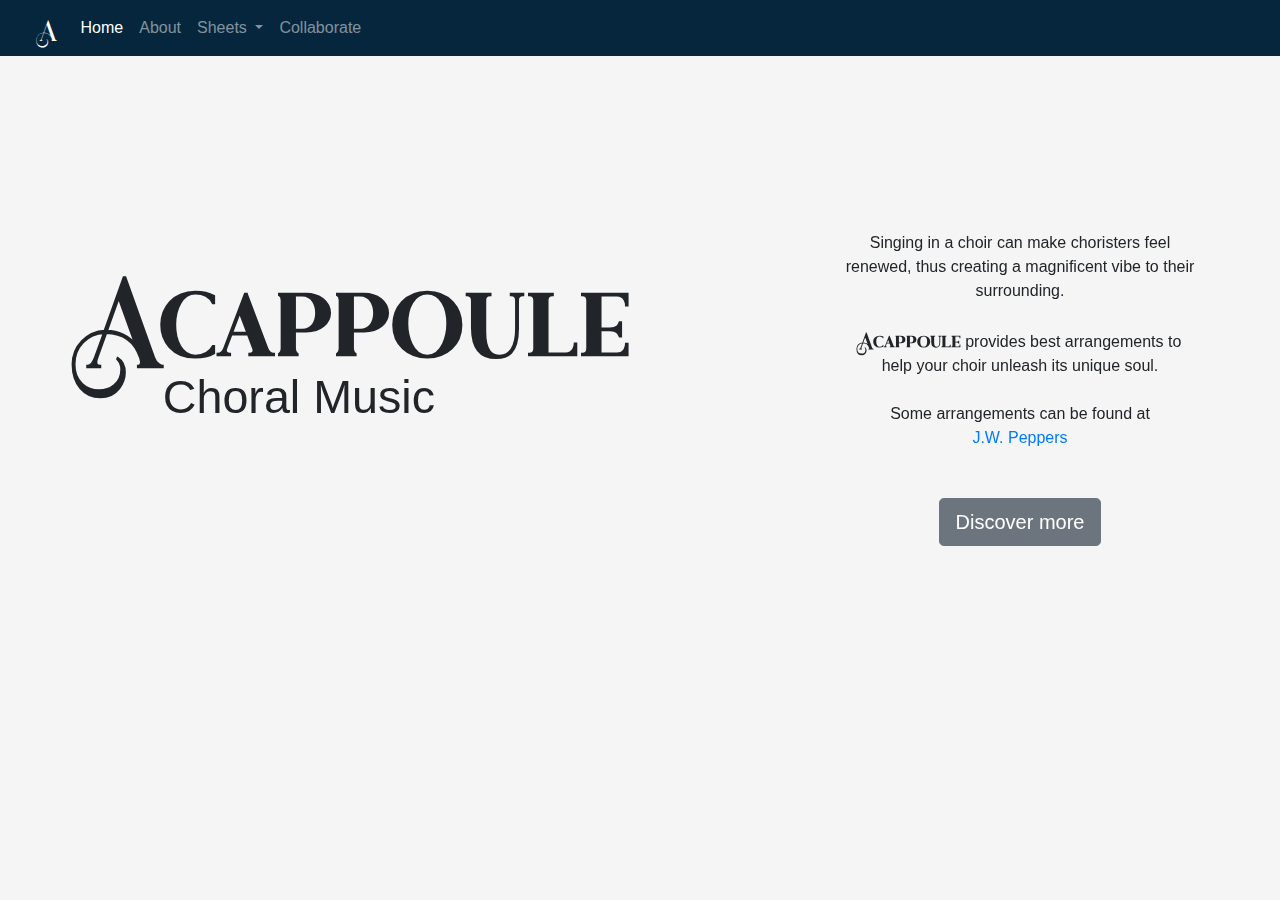
<file: index.html>
<!doctype html>
<html>
  <head>

    <meta charset="utf-8">
    <meta name="viewport" content="width=device-width, initial-scale=1">

    <link rel="stylesheet" href="https://stackpath.bootstrapcdn.com/bootstrap/4.4.1/css/bootstrap.min.css" integrity="sha384-Vkoo8x4CGsO3+Hhxv8T/Q5PaXtkKtu6ug5TOeNV6gBiFeWPGFN9MuhOf23Q9Ifjh" crossorigin="anonymous">

    <link rel="icon" href="messageImage_1608735537984.jpg">

    <link href="https://unpkg.com/aos@2.3.1/dist/aos.css" rel="stylesheet">


    <title>Acappoule</title>


    <nav class="navbar navbar-expand-lg navbar-dark">
      <div class="container-fluid" id="navtexthome">
        <a class="navbar-brand">A</a>
        <button class="navbar-toggler" type="button" data-bs-toggle="collapse" data-bs-target="#navbarNavDropdown" aria-controls="navbarNavDropdown" aria-expanded="false" aria-label="Toggle navigation">
          <span class="navbar-toggler-icon"></span>
        </button>
        <div class="collapse navbar-collapse" id="navbarNavDropdown">
          <ul class="navbar-nav">
            <li class="nav-item">
              <a class="nav-link active" aria-current="page" href="index.html">Home</a>
            </li>
            <li class="nav-item">
              <a class="nav-link" href="#">About</a>
            </li>
            <li class="nav-item dropdown">
              <a class="nav-link dropdown-toggle" href="#" id="navbarDropdownMenuLink" role="button" data-bs-toggle="dropdown" aria-expanded="false">
                Sheets
              </a>
              <ul class="dropdown-menu" aria-labelledby="navbarDropdownMenuLink">
                <li><a class="dropdown-item" href="index2.html">All Genres</a></li>
                <li><a class="dropdown-item" href="Hymn and Gospel.html">Hymn and Gospel</a></li>
                <li><a class="dropdown-item" href="Jazz.html">Jazz</a></li>                
              </ul>
              <li class="nav-item">
                <a class="nav-link" href="About.html">Collaborate</a>
              </li>
            </li>
          </ul>
        </div>
      </div>
    </nav>

    <script src="https://unpkg.com/aos@2.3.1/dist/aos.js"></script>

    <script>
      AOS.init();
    </script>

              <link rel="stylesheet" type="text/css"
              href="cssac.css">

            
  </head>
  <body>

    <script src="https://cdn.jsdelivr.net/npm/bootstrap@5.0.0-beta1/dist/js/bootstrap.bundle.min.js" integrity="sha384-ygbV9kiqUc6oa4msXn9868pTtWMgiQaeYH7/t7LECLbyPA2x65Kgf80OJFdroafW" crossorigin="anonymous"></script>
 

      <div id="content">
    <div class="container">
      <div class="row">
        <div class="col-12 col-xl-4" id="judul">
          <div data-aos="fade-zoom-in" data-aos-duration="1000">
            <h1 id=title>Acappoule</h1>
            <h2 id="cho">Choral Music</h2></div>
        </div>

        <div class="col-xl-4"></div>
        <div class="col-12 col-xl-4">
          <br>
          <div data-aos="fade-up" data-aos-delay="600" data-aos-duration="2000" >
            <p>Singing in a choir can make choristers feel renewed, 
            thus creating a magnificent vibe to their surrounding.
            
            <br><br><b style="font-family: oghey;src: url(glimmeroflight.otf);">Acappoule</b> provides best arrangements
            to help your choir unleash its unique soul.

            <br><br>Some arrangements can be found at <br><a href="https://www.jwpepper.com/">J.W. Peppers</a>
            <br><br><br>

            <a href="index2.html"><button type="button" class="btn btn-secondary btn-lg">Discover more</button></a>
          </div>
          

        </div>
    </div>





    <br>
      </div>
</body>

</html>
</file>
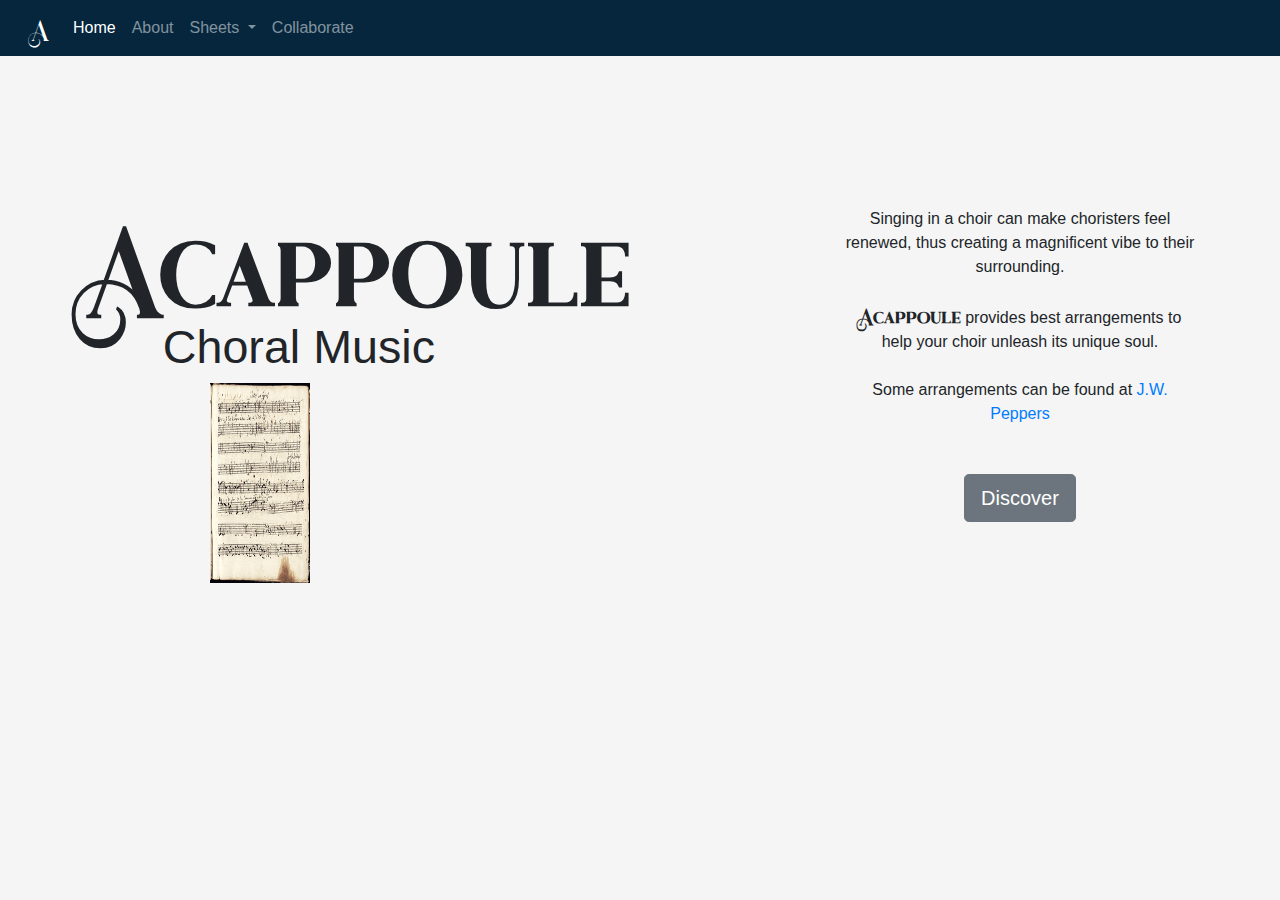
<file: Acappoule (HOME) copy.html>
<!doctype html>
<html>
  <head>

    <meta charset="utf-8">
    <meta name="viewport" content="width=device-width, initial-scale=1, shrink-to-fit=no">


    <link rel="stylesheet" href="https://stackpath.bootstrapcdn.com/bootstrap/4.4.1/css/bootstrap.min.css" integrity="sha384-Vkoo8x4CGsO3+Hhxv8T/Q5PaXtkKtu6ug5TOeNV6gBiFeWPGFN9MuhOf23Q9Ifjh" crossorigin="anonymous">

    <link rel="icon" href="messageImage_1608735537984.jpg">
    
    <title>Acappoule</title>


    <nav class="navbar navbar-expand-lg navbar-dark">
      <div class="container-fluid">
        <a class="navbar-brand">A</a>
        <button class="navbar-toggler" type="button" data-bs-toggle="collapse" data-bs-target="#navbarNavDropdown" aria-controls="navbarNavDropdown" aria-expanded="false" aria-label="Toggle navigation">
          <span class="navbar-toggler-icon"></span>
        </button>
        <div class="collapse navbar-collapse" id="navbarNavDropdown">
          <ul class="navbar-nav">
            <li class="nav-item">
              <a class="nav-link active" aria-current="page" href="index.html">Home</a>
            </li>
            <li class="nav-item">
              <a class="nav-link" href="#">About</a>
            </li>
            <li class="nav-item dropdown">
              <a class="nav-link dropdown-toggle" href="#" id="navbarDropdownMenuLink" role="button" data-bs-toggle="dropdown" aria-expanded="false">
                Sheets
              </a>
              <ul class="dropdown-menu" aria-labelledby="navbarDropdownMenuLink">
                <li><a class="dropdown-item" href="acappoule + vidtest copy.html">All Genres</a></li>
                <li><a class="dropdown-item" href="Hymn and Gospel.html">Hymn and Gospel</a></li>
                <li><a class="dropdown-item" href="Jazz.html">Jazz</a></li>                
              </ul>
              <li class="nav-item">
                <a class="nav-link" href="#">Collaborate</a>
              </li>
            </li>
          </ul>
        </div>
      </div>
    </nav>

              <link rel="stylesheet" type="text/css"
              href="cssac.css">

            
  </head>
  <body>

    <script src="https://cdn.jsdelivr.net/npm/bootstrap@5.0.0-beta1/dist/js/bootstrap.bundle.min.js" integrity="sha384-ygbV9kiqUc6oa4msXn9868pTtWMgiQaeYH7/t7LECLbyPA2x65Kgf80OJFdroafW" crossorigin="anonymous"></script>
 

      <div id="content">
    <div class="container">
      <div class="row">
        <div class="col-4">
          <h1 id=title>Acappoule</h1>
          <h2 id="cho">Choral Music</h2>
          <img src= "music sheet gif.gif"
        alt="Sheet"
        width="100"
        height="200">
        </div>
        <div class="col col-offset-0.5"></div>
        <div class="col" >
          <p>Singing in a choir can make choristers feel renewed, 
            thus creating a magnificent vibe to their surrounding.
            
            <br><br><b style="font-family: oghey;src: url(glimmeroflight.otf);">Acappoule</b> provides best arrangements
            to help your choir unleash its unique soul.

            <br><br>Some arrangements can be found at <a href="https://www.jwpepper.com/">J.W. Peppers</a>
            <br><br><br>

            <a href="acappoule + vidtest copy.html"><button type="button" class="btn btn-secondary btn-lg">Discover</button></a>

        </div>
    </div>





    <br>
      </div>
</body>

</html>
</file>
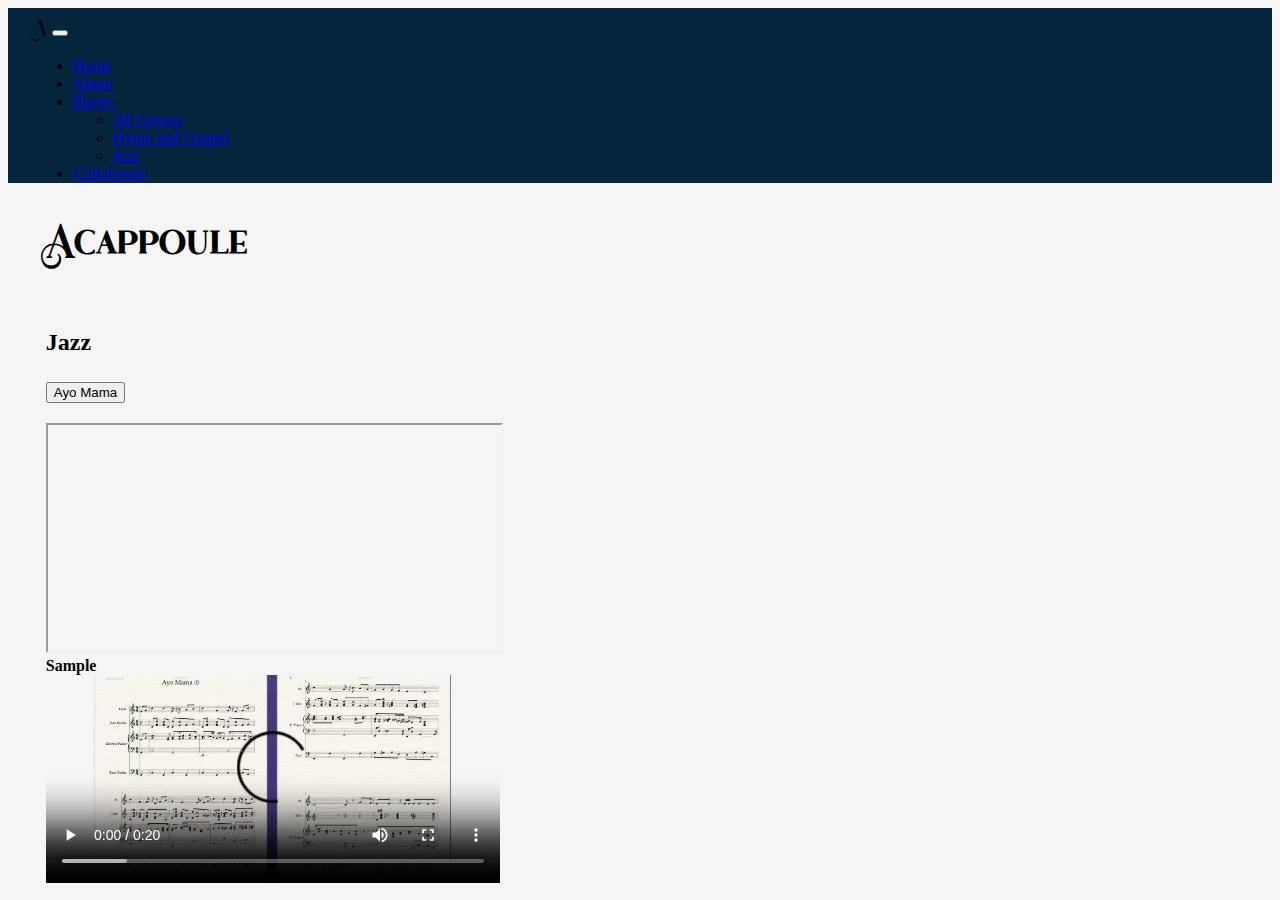
<file: Jazz.html>
<!doctype html>
<html>
    <head>

        <meta charset="utf-8">
        <meta name="viewport" content="width=device-width, initial-scale=1">
    
        <!-- Bootstrap CSS -->
        <link href="https://cdn.jsdelivr.net/npm/bootstrap@5.0.0-beta1/dist/css/bootstrap.min.css" rel="stylesheet" integrity="sha384-giJF6kkoqNQ00vy+HMDP7azOuL0xtbfIcaT9wjKHr8RbDVddVHyTfAAsrekwKmP1" crossorigin="anonymous">
        
        <link rel="icon" href="messageImage_1608735537984.jpg">
    
        <title>Acappoule</title>
    
        <nav class="navbar navbar-expand-lg navbar-dark">
          <div class="container-fluid" id="navtext">
            <a class="navbar-brand">A</a>
            <button class="navbar-toggler" type="button" data-bs-toggle="collapse" data-bs-target="#navbarNavDropdown" aria-controls="navbarNavDropdown" aria-expanded="false" aria-label="Toggle navigation">
              <span class="navbar-toggler-icon"></span>
            </button>
            <div class="collapse navbar-collapse" id="navbarNavDropdown">
              <ul class="navbar-nav">
                <li class="nav-item">
                  <a class="nav-link" aria-current="page" href="index.html">Home</a>
                </li>
                <li class="nav-item">
                  <a class="nav-link" href="About.html">About</a>
                </li>
                <li class="nav-item dropdown">
                  <a class="nav-link dropdown-toggle active" href="#" id="navbarDropdownMenuLink" role="button" data-bs-toggle="dropdown" aria-expanded="false">
                    Sheets
                  </a>
                  <ul class="dropdown-menu" aria-labelledby="navbarDropdownMenuLink">
                    <li><a class="dropdown-item" href="index2.html">All Genres</a></li>
                    <li><a class="dropdown-item" href="Hymn and Gospel.html">Hymn and Gospel</a></li>
                    <li><a class="dropdown-item active" href="Jazz.html">Jazz</a></li>                
                  </ul>
                  <li class="nav-item">
                    <a class="nav-link" href="About.html">Collaborate</a>
                  </li>
                </li>
              </ul>
            </div>
          </div>
        </nav>
    
        <link rel="stylesheet" type="text/css"
                  href="cssac.css">
    
    <script type="text/javascript">
        window.addEventListener('load', function(event){
            document.querySelectorAll(".inlineVideo").forEach((el) => {
                el.onplay = function(e){
                    // pause all the videos except the current.
                    document.querySelectorAll(".inlineVideo").forEach((el1) => {
                        if(el === el1)
                            el1.play();
                        else
                            el1.pause();
                    });
                }
            });
        });
    </script>   
    
    </head>

<body>
    <script src="https://cdn.jsdelivr.net/npm/bootstrap@5.0.0-beta1/dist/js/bootstrap.bundle.min.js" integrity="sha384-ygbV9kiqUc6oa4msXn9868pTtWMgiQaeYH7/t7LECLbyPA2x65Kgf80OJFdroafW" crossorigin="anonymous"></script>
       
    <div class="content">
    <h1 class="title">Acappoule</h1>
        <br>
    <h2>Jazz</h2>

    <div class="accordion accordion-flush" id="accordionFlushExample">
        <div class="accordion-item">
          <h2 class="accordion-header" id="flush-headingOne">
            <button class="accordion-button collapsed" type="button" data-bs-toggle="collapse" data-bs-target="#flush-collapseOne" aria-expanded="false" aria-controls="flush-collapseOne">
              Ayo Mama
            </button>
          </h2>
          <div id="flush-collapseOne" class="accordion-collapse collapse" aria-labelledby="flush-headingOne" data-bs-parent="#accordionFlushExample">
            <div class="accordion-body">
                
                    <iframe src="Ayo Mama - Full Score.pdf#toolbar=0"
                        ></iframe>

                        <br>

                        <b>Sample</b>
                        <br>
                        <video controls>
                            <source src="Ayo Mama.mp4" type="video/mp4">
                        </video>
              

            </div> <!--id="flush-collapseOne" class="accordion-collapse collapse" aria-labelledby="flush-headingOne" data-bs-parent="#accordionFlushExample"-->
          </div> <!--id="flush-collapseOne" class="accordion-collapse collapse" aria-labelledby="flush-headingOne" data-bs-parent="#accordionFlushExample"-->
        </div> <!--class="accordion-item"-->
    </div>  <!--class="accordion accordion-flush" id="accordionFlushExample"-->

    </div> <!--class=content-->

</body>
    
</html>
</file>
<file: cssac.css>
body  {
        background-color:whitesmoke;
    }


@font-face {
    font-family: 'oghey';
    src: url('glimmeroflight.otf'); 
  }

.title{font-family: 'oghey'; src: url(glimmeroflight.otf); font-weight: bold;}
#title{font-family: 'oghey'; src: url(glimmeroflight.otf); font-weight: bold;}
nav{background-color: #05263d;}
.navbar-brand{font-family: 'oghey'; src: url(glimmeroflight.otf);}


/* Extra small devices (phones, 600px and down) */
@media only screen and (max-width: 768px) {
	#title {
          font-size: 30pt;
  }

  #navtexthome{margin-left: 1.4%;}
  #navtext{margin-left:2%; margin-right: 1.1%;}
  #navtextabout {margin-left:1.95%; font-size: 13pt; margin-bottom: 0.15%; margin-top: 0.05%;
                  margin-right: 1%;}
  #brandabout {font-size: 15pt; margin-left: 0.6%;}

  #content{
    margin-left: 10px; 
    margin-right: 10px;
    margin-top: 50pt;
    text-align: center;

  }

  video{width: 5cm; height: 2.5cm;};
  iframe{width: 3cm; height: 6cm;}
  audio{width: 5cm}

  #contentabout {margin-left: -0.35cm; margin-top: -10px;}

  #logospot{font-size:50px;}
  
}

@media only screen and (min-width: 768px) {
	#title {
          font-size: 80pt;
  }
  
  #navtext{margin-left:1.5%}
  #navtexthome{margin-left:2.1%; margin-right: 1.1%;}

  #content{
    margin-left: 1cm; 
    margin-right: 1cm;
    text-align: center;
  }
  #cho{ font-size: 35pt;}

  video{width: 12cm; height: 8cm;};
  iframe{width: 12cm; height: 8cm;}
  audio{width: 7cm}

}



@media only screen and (min-width: 1200px) {
  #title {
    font-size: 65pt;
  }
  #navtext{margin-left: 1.95%;}
  #navtexthome{margin-left:0.2cm;}
  



  #content{margin-top: 4cm;}
  .contentabout{margin-left: -0.35cm; margin-top: -10px;}
  
  #judul {margin-top: 50px;}
  #cho{text-align: right;}

  video{width: 12cm; height: 5.5cm}
  iframe{width: 12cm; height: 6cm}



  #logospot{font-size:120px;}
  #rowdua{padding-left: 7cm; align-content: center; margin-top: 200px;}

}












.content{margin-left: 1cm; margin-right: 1cm;}
.row:nth-child(2){display:flex; justify-content: flex-end;}
</file>
